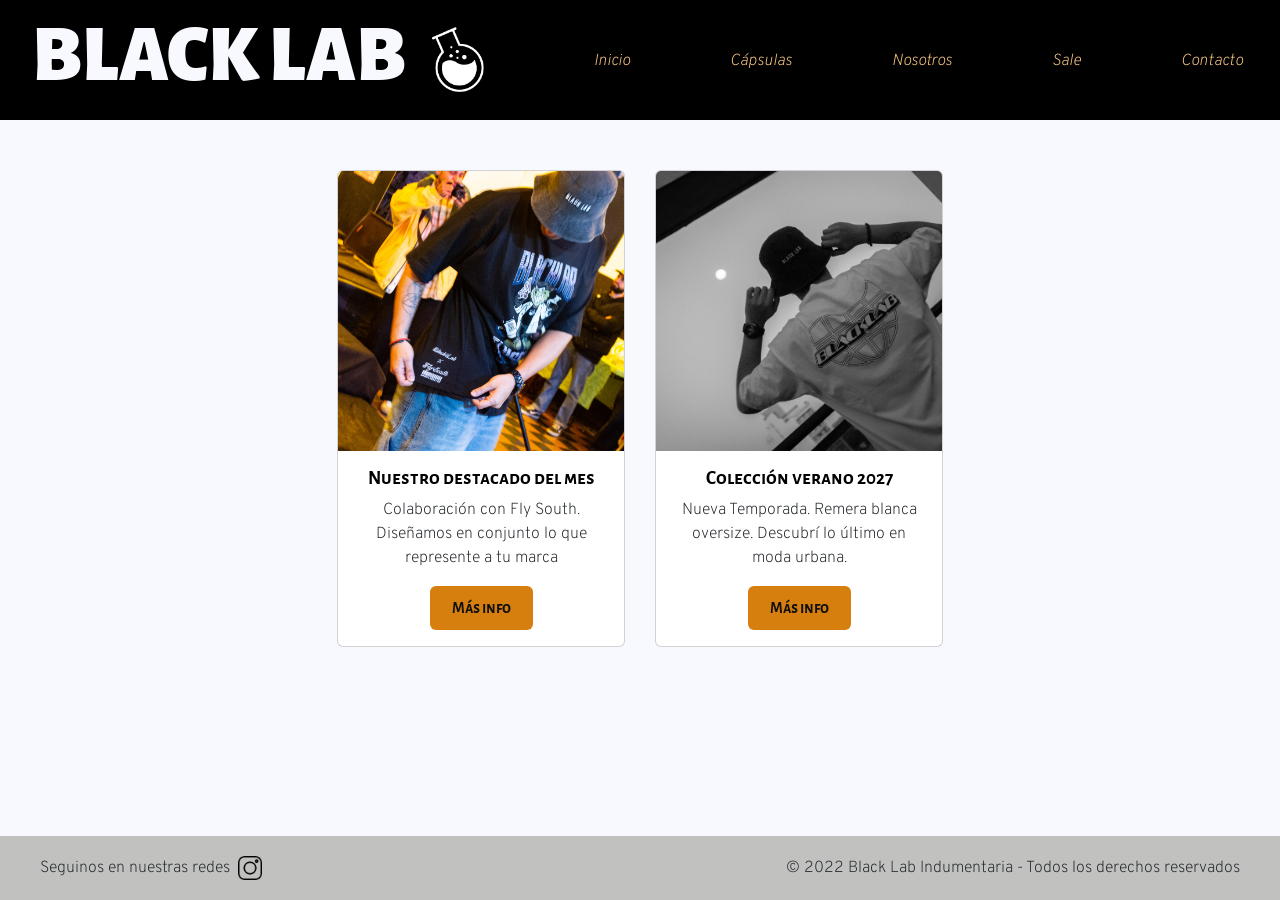
<file: index.html>
<!DOCTYPE html>
<html lang="es">
<head>
  <meta charset="UTF-8">
  <meta name="viewport" content="width=device-width, initial-scale=1.0">
  <link href="https://cdn.jsdelivr.net/npm/bootstrap@5.3.3/dist/css/bootstrap.min.css" rel="stylesheet">
  <link href="https://unpkg.com/aos@2.3.1/dist/aos.css" rel="stylesheet">
  <link rel="stylesheet" href="./styles.css/main.css"> 
  <meta name="description" content="Black Lab Indumentaria, todo lo que necesitas para encarar tu día a día">
  <meta name="keywords" content="blacklab, indumentaria, conocenos, inicio"/>
  <title> Black Lab Indumentaria</title>
</head>
<body>
  <header>
    <nav class="navbar navbar-expand-lg navbar-dark bg-black w-100">
    <div class="container-fluid">
    <!-- LOGO Y TÍTULO -->
    <a class="logo-marca" href="index.html">
    <h1 class="textocentro">BLACK LAB</h1>
    <img src="assets/logo black lab.png" alt="Logo Black Lab" class="logo-img">
    </a>
    <!-- BOTÓN HAMBURGUESA -->
    <button class="navbar-toggler" type="button" data-bs-toggle="collapse" data-bs-target="#menuPrincipal" aria-controls="menuPrincipal" aria-expanded="false" aria-label="Toggle navigation">
    <span class="navbar-toggler-icon"></span>
    </button>
    <!--LINKS-->
    <div class="collapse navbar-collapse justify-content-end" id="menuPrincipal">
      <ul class="links m-0">
      <li><a href="index.html" class="linkMenu">Inicio</a></li>
      <li><a href="pages/capsulas.html" class="linkMenu">Cápsulas</a></li>
      <li><a href="pages/nosotros.html" class="linkMenu">Nosotros</a></li>
      <li><a href="pages/sale.html" class="linkMenu">Sale</a></li>
      <li><a href="pages/contacto.html" class="linkMenu">Contacto</a></li>
      </ul>
    </div>
    </div>
    </nav>
  </header>
<main>
  <section class="encabezadoSeccion">
    <div class="card" style="width: 18rem;" data-aos="zoom-in">
    <img src="assets/blacklab5.jpg" class="card-img-top" alt="hombre mostrando la marca de la remera">
    <div class="card-body">
    <h2 class="card-colaboracion">Nuestro destacado del mes</h2>
    <p class="card-text">Colaboración con Fly South. Diseñamos en conjunto lo que represente a tu marca</p>
    <a href="pages/contacto.html" class="btn btn-primary">Más info</a>
    </div>
    </div>
    <div class="card" style="width: 18rem;" data-aos="zoom-in">
    <img src="assets/blacklab.jpg" class="card-img-top" alt="hombre de espaldas con una remera con el nombre de la marca Black Lab">
    <div class="card-body">
    <h3 class="card-title">Colección verano 2027</h3>
    <p class="card-text">Nueva Temporada. Remera blanca oversize. Descubrí lo último en moda urbana.</p>
    <a href="pages/capsulas.html" class="btn btn-primary">Más info</a>
    </div>
    </div>
  </section> 
</main>
<footer>
  <p>Seguinos en nuestras redes <a href="https://www.instagram.com/blacklab.ind/" target="_blank"><img src="./assets/instagram.png" alt="logo instagram"></a></p>
  <p>&copy; 2022 Black Lab Indumentaria - Todos los derechos reservados</p>
</footer> 
<script src="https://cdn.jsdelivr.net/npm/bootstrap@5.3.3/dist/js/bootstrap.bundle.min.js"></script>
<script src="https://unpkg.com/aos@2.3.1/dist/aos.js"></script>
<script src="https://unpkg.com/aos@2.3.1/dist/aos.js"></script>
<script>
AOS.init({
duration: 1000, 
once: true      
});
</script>
</body>
</html>
</file>
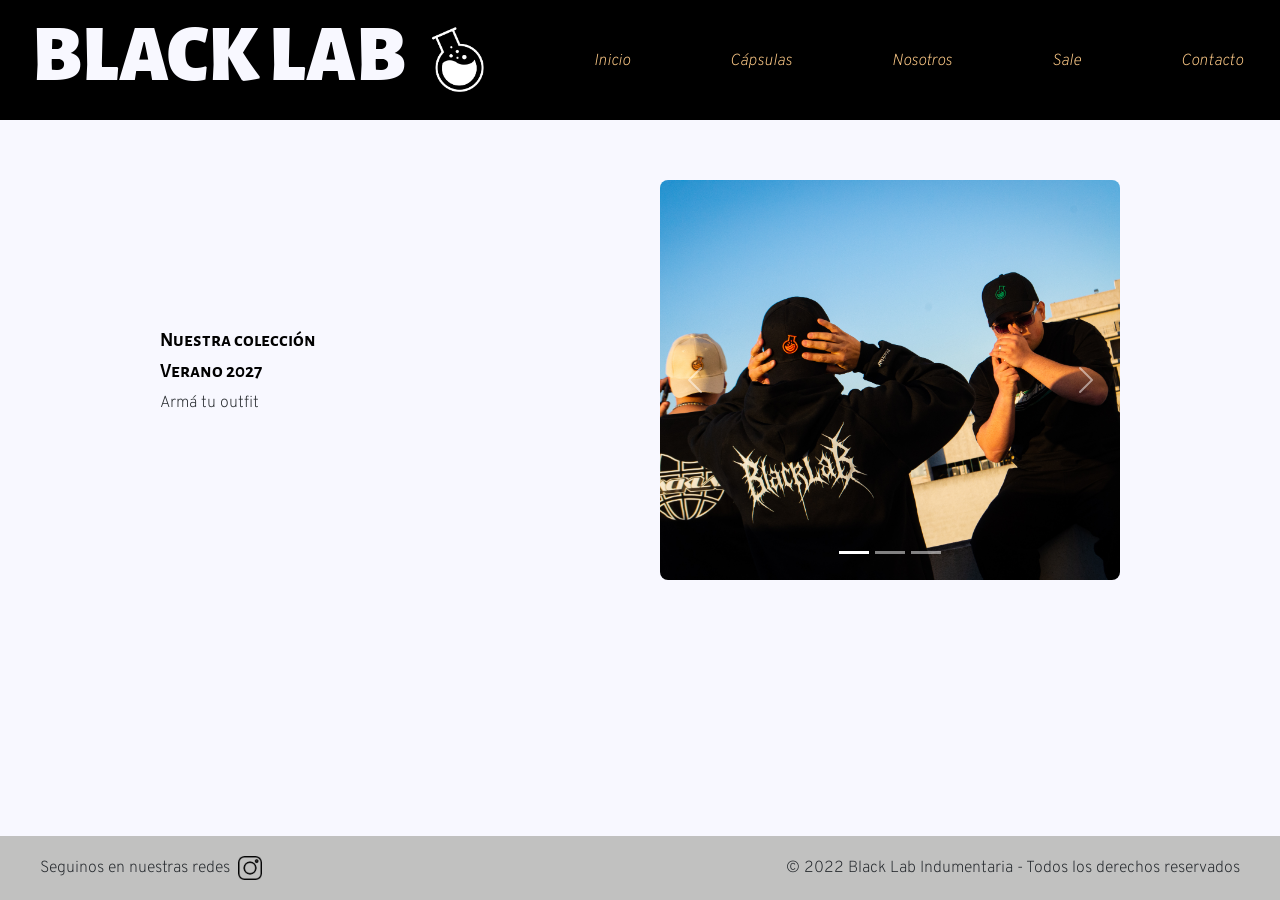
<file: pages/capsulas.html>
<!DOCTYPE html>
<html lang="es">
<head>
  <meta charset="UTF-8">
  <meta name="viewport" content="width=device-width, initial-scale=1.0">
  <link href="https://cdn.jsdelivr.net/npm/bootstrap@5.3.3/dist/css/bootstrap.min.css" rel="stylesheet">
  <link rel="stylesheet" href="../styles.css/main.css">
  <meta name="description" content="Descubrí los nuevos ingresos de la temporada Verano 2026/2027">
  <meta name="keywords" content="ropa, remera, oversize, pantalon, joggin, moda, gorra, piluso"/>
  <title>Black Lab - Cápsulas</title>
</head>
<body>
  <header>
    <nav class="navbar navbar-expand-lg navbar-dark bg-black w-100">
    <div class="container-fluid">
    <!-- LOGO Y TÍTULO -->
    <a class="logo-marca" href="../index.html">
    <h1 class="textocentro">BLACK LAB</h1>
    <img src="../assets/logo black lab.png" alt="Logo Black Lab" class="logo-img">
    </a>
    <!-- BOTÓN HAMBURGUESA -->
    <button class="navbar-toggler" type="button" data-bs-toggle="collapse" data-bs-target="#menuPrincipal" aria-controls="menuPrincipal" aria-expanded="false" aria-label="Toggle navigation">
    <span class="navbar-toggler-icon"></span>
    </button>
    <!--LINKS-->
    <div class="collapse navbar-collapse justify-content-end" id="menuPrincipal">
    <ul class="links m-0">
      <li><a href="../index.html" class="linkMenu">Inicio</a></li>
      <li><a href="capsulas.html" class="linkMenu">Cápsulas</a></li>
      <li><a href="nosotros.html" class="linkMenu">Nosotros</a></li>
      <li><a href="sale.html" class="linkMenu">Sale</a></li>
      <li><a href="contacto.html" class="linkMenu">Contacto</a></li>
    </ul>
    </div>
    </div>
    </nav>
  </header>
  <main>
    <section id="contenedorCapsulas">
      <article class="infoCapsulas"> 
      <h2>Nuestra colección</h2>
      <h3> Verano 2027 </h3>
      <p>Armá tu outfit</p>
      </article>
      <div id="carouselExampleCaptions" class="carousel slide" data-bs-ride="carousel">
      <div class="carousel-indicators">
      <button type="button" data-bs-target="#carouselExampleCaptions" data-bs-slide-to="0" class="active" aria-current="true" aria-label="Slide 1"></button>
      <button type="button" data-bs-target="#carouselExampleCaptions" data-bs-slide-to="1" aria-label="Slide 2"></button>
      <button type="button" data-bs-target="#carouselExampleCaptions" data-bs-slide-to="2" aria-label="Slide 3"></button>
      </div>
      <div id="contenedorTotal"> 
      <div class="carousel-inner">
      <!-- imagen 1 -->
      <div class="carousel-item active">
      <img src="../assets/blacklab10.jpg" class="d-block w-100" alt="tres hombres, dos de espaldas en una terraza modelando remeras y gorras">
      <div class="carousel-caption d-none d-md-block">
      </div>
      </div>
      <!-- imagen 2 -->
      <div class="carousel-item">
      <img src="../assets/blacklab11.jpg" class="d-block w-100" alt="tres hombres parados modelando vestimenta y gorras en un balcón">
      <div class="carousel-caption d-none d-md-block">
      </div>
      </div>
      <!-- imagen 3 -->
      <div class="carousel-item">
      <img src="../assets/blacklab2.jpg" class="d-block w-100" alt="modelo con ropa de la marca">
      <div class="carousel-caption d-none d-md-block">
      <h5>Colección</h5>
      <p>Lo nuevo de la temporada</p>
      </div>
      </div>
      </div>
      </div>
      <button class="carousel-control-prev" type="button" data-bs-target="#carouselExampleCaptions" data-bs-slide="prev">
      <span class="carousel-control-prev-icon" aria-hidden="true"></span>
      <span class="visually-hidden">Previous</span>
      </button>
      <button class="carousel-control-next" type="button" data-bs-target="#carouselExampleCaptions" data-bs-slide="next">
      <span class="carousel-control-next-icon" aria-hidden="true"></span>
      <span class="visually-hidden">Next</span>
      </button>
      </div>
    </section>
  </main>
  <footer>
  <p>Seguinos en nuestras redes <a href="https://www.instagram.com/blacklab.ind/" target="_blank"><img src="../assets/instagram.png" alt="logo instagram"></a></p>
  <p>&copy; 2022 Black Lab Indumentaria - Todos los derechos reservados</p>
  </footer> 
<script src="https://cdn.jsdelivr.net/npm/bootstrap@5.3.3/dist/js/bootstrap.bundle.min.js"></script>     
</body>
</html>
</file>
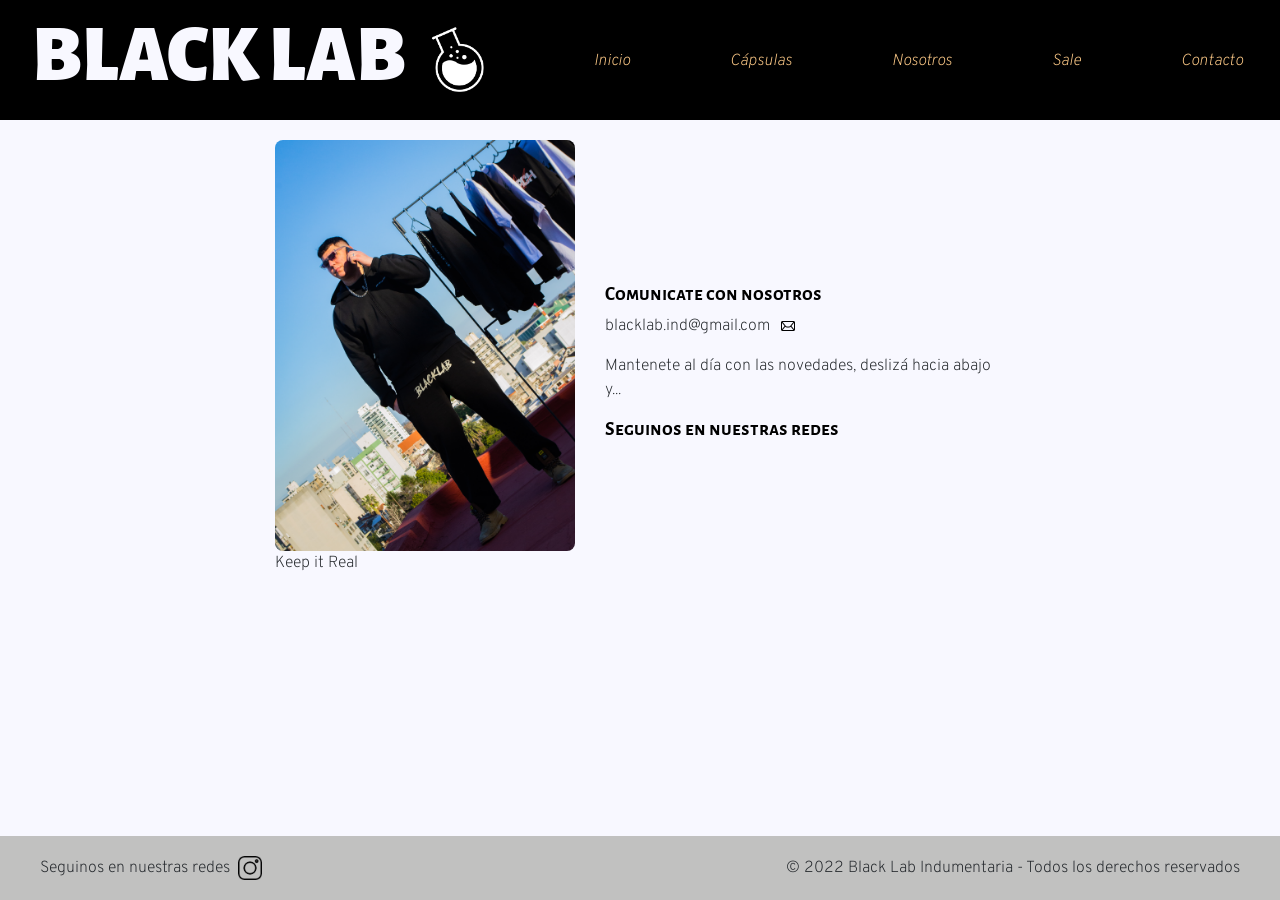
<file: pages/contacto.html>
<!DOCTYPE html>
<html lang="es">
<head>
  <meta charset="UTF-8">
  <meta name="viewport" content="width=device-width, initial-scale=1.0">
  <link href="https://cdn.jsdelivr.net/npm/bootstrap@5.3.3/dist/css/bootstrap.min.css" rel="stylesheet">
  <link rel="stylesheet" href="../styles.css/main.css">
  <meta name="description" content="Para mas información sobre nuestras prendas no dudes en contactarte con nosotros">
  <meta name="keywords" content="contacto, telefono, mail, redes sociales"/>
  <title>Black Lab - Contacto</title>
</head>
<body>
  <header>
    <nav class="navbar navbar-expand-lg navbar-dark bg-black w-100">
    <div class="container-fluid">
    <!-- LOGO Y TÍTULO -->
    <a class="logo-marca" href="../index.html">
    <h1 class="textocentro">BLACK LAB</h1>
    <img src="../assets/logo black lab.png" alt="Logo Black Lab" class="logo-img">
    </a>
    <!-- BOTÓN HAMBURGUESA -->
    <button class="navbar-toggler" type="button" data-bs-toggle="collapse" data-bs-target="#menuPrincipal" aria-controls="menuPrincipal" aria-expanded="false" aria-label="Toggle navigation">
    <span class="navbar-toggler-icon"></span>
    </button>
    <!--LINKS-->
    <div class="collapse navbar-collapse justify-content-end" id="menuPrincipal">
    <ul class="links m-0">
      <li><a href="../index.html" class="linkMenu">Inicio</a></li>
      <li><a href="capsulas.html" class="linkMenu">Cápsulas</a></li>
      <li><a href="nosotros.html" class="linkMenu">Nosotros</a></li>
      <li><a href="sale.html" class="linkMenu">Sale</a></li>
      <li><a href="contacto.html" class="linkMenu">Contacto</a></li>
    </ul>
    </div>
    </div>
    </nav>
  </header>
  <main>
    <section class="contenedorContacto">
      <figure class="fotoContacto">   
      <img src="../assets/blacklab3.jpg" alt="Hombre con anteojos de sol hablando por teléfono parado al lado de un perchero con ropa colgada"> 
      <figcaption>Keep it Real</figcaption>
      </figure>
      <article class="textoContacto">
      <h2> Comunicate con nosotros</h2>
      <p>blacklab.ind@gmail.com <img id="logoEmail" src="../assets/email.png" alt="logo email"></p>
      <p>Mantenete al día con las novedades, deslizá hacia abajo y...</p>  
      <h3> Seguinos en nuestras redes  </h3>
      </article>
    </section>
  </main>
  <footer>
  <p>Seguinos en nuestras redes <a href="https://www.instagram.com/blacklab.ind/" target="_blank"><img src="../assets/instagram.png" alt="logo instagram"></a></p>
  <p>&copy; 2022 Black Lab Indumentaria - Todos los derechos reservados</p>
  </footer>  
  <script src="https://cdn.jsdelivr.net/npm/bootstrap@5.3.3/dist/js/bootstrap.bundle.min.js"></script>
</body>
</html>
</file>
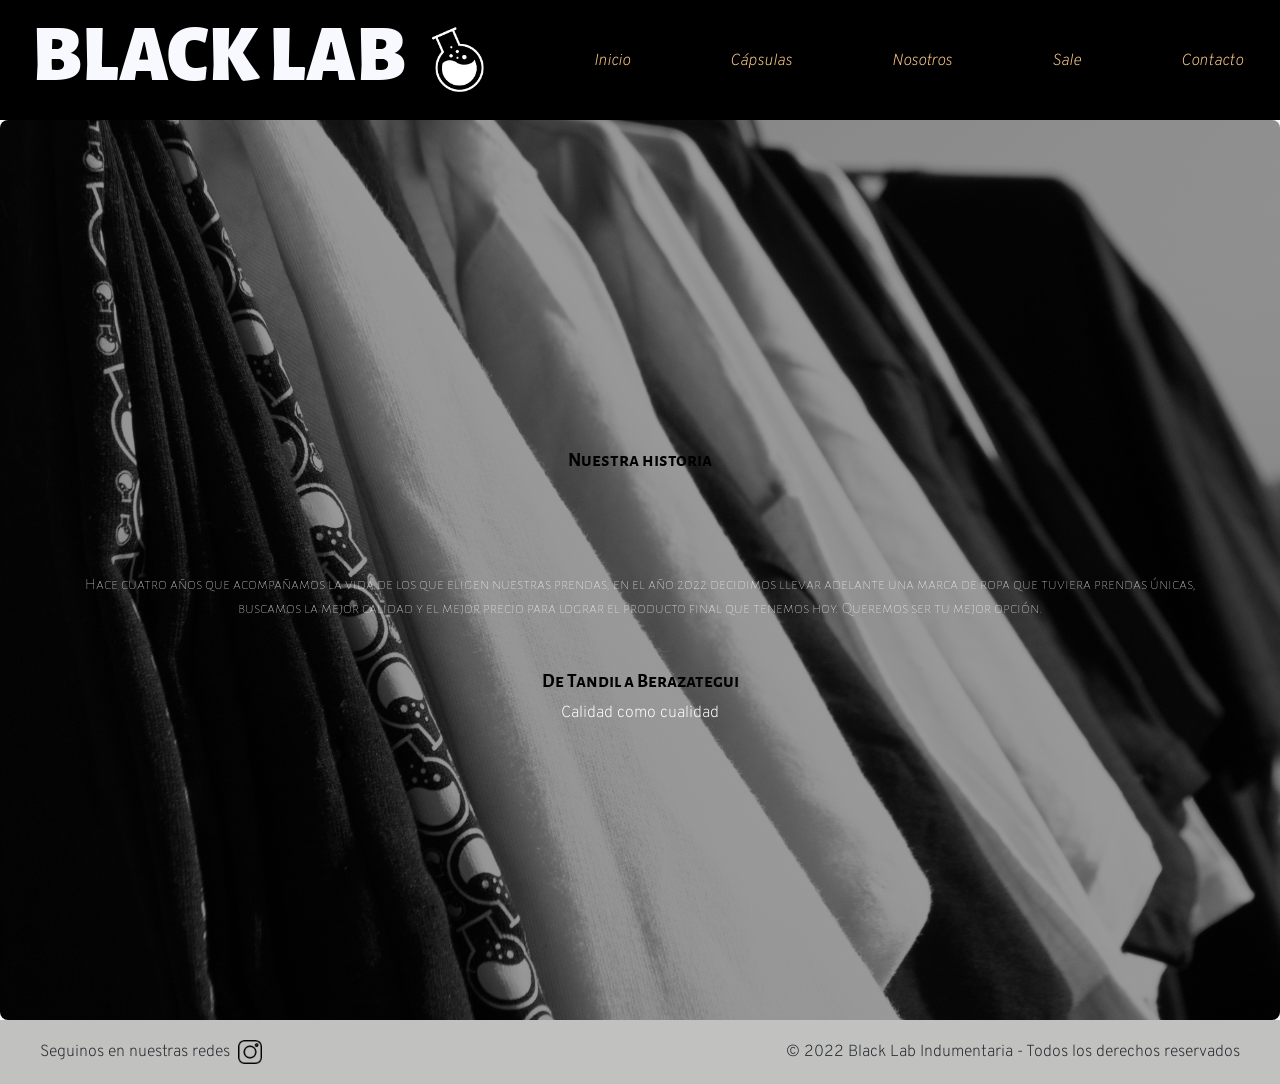
<file: pages/nosotros.html>
<!DOCTYPE html>
<html lang="es">
<head>
  <meta charset="UTF-8">
  <meta name="viewport" content="width=device-width, initial-scale=1.0">
  <link href="https://cdn.jsdelivr.net/npm/bootstrap@5.3.3/dist/css/bootstrap.min.css" rel="stylesheet">
  <link rel="stylesheet" href="../styles.css/main.css">
  <meta name="description" content="Desde 2022 siendo parte de la vida de quienes nos eligen">
  <meta name="keywords" content="recorrido, nosotros, 2022, historia"/>
  <title>Black Lab - Nosotros</title>
</head>
<body>
  <header>
    <nav class="navbar navbar-expand-lg navbar-dark bg-black w-100">
    <div class="container-fluid">
    <!-- LOGO Y TÍTULO -->
    <a class="logo-marca" href="../index.html">
    <h1 class="textocentro">BLACK LAB</h1>
    <img src="../assets/logo black lab.png" alt="Logo Black Lab" class="logo-img">
    </a>
    <!-- BOTÓN HAMBURGUESA -->
    <button class="navbar-toggler" type="button" data-bs-toggle="collapse" data-bs-target="#menuPrincipal" aria-controls="menuPrincipal" aria-expanded="false" aria-label="Toggle navigation">
    <span class="navbar-toggler-icon"></span>
    </button>
    <!--LINKS-->
    <div class="collapse navbar-collapse justify-content-end" id="menuPrincipal">
    <ul class="links m-0">
      <li><a href="../index.html" class="linkMenu">Inicio</a></li>
      <li><a href="capsulas.html" class="linkMenu">Cápsulas</a></li>
      <li><a href="nosotros.html" class="linkMenu">Nosotros</a></li>
      <li><a href="sale.html" class="linkMenu">Sale</a></li>
      <li><a href="contacto.html" class="linkMenu">Contacto</a></li>
    </ul>
    </div>
    </div>
    </nav>
  </header>
  <main>
    <section id="perchero">
    <h2 class="encabezadoSeccion""> Nuestra historia</h2>
    <p class="encabezadoSeccion">Hace cuatro años que acompañamos la vida de los que eligen nuestras prendas, en el año 2022 decidimos llevar adelante una marca de ropa que tuviera prendas únicas, buscamos la mejor calidad y el mejor precio para lograr el producto final que tenemos hoy. Queremos ser tu mejor opción.</p>
    <article>       
    <h3 class="textocentro">De Tandil a Berazategui</h3>
    <p class="textocentro">Calidad como cualidad</p>
    </article>
    </section>
  </main>
  <footer>
  <p>Seguinos en nuestras redes <a href="https://www.instagram.com/blacklab.ind/" target="_blank"><img src="../assets/instagram.png" alt="logo instagram"></a></p>
  <p>&copy; 2022 Black Lab Indumentaria - Todos los derechos reservados</p>
  </footer> 
<script src="https://cdn.jsdelivr.net/npm/bootstrap@5.3.3/dist/js/bootstrap.bundle.min.js"></script>
</body>
</html>
</file>
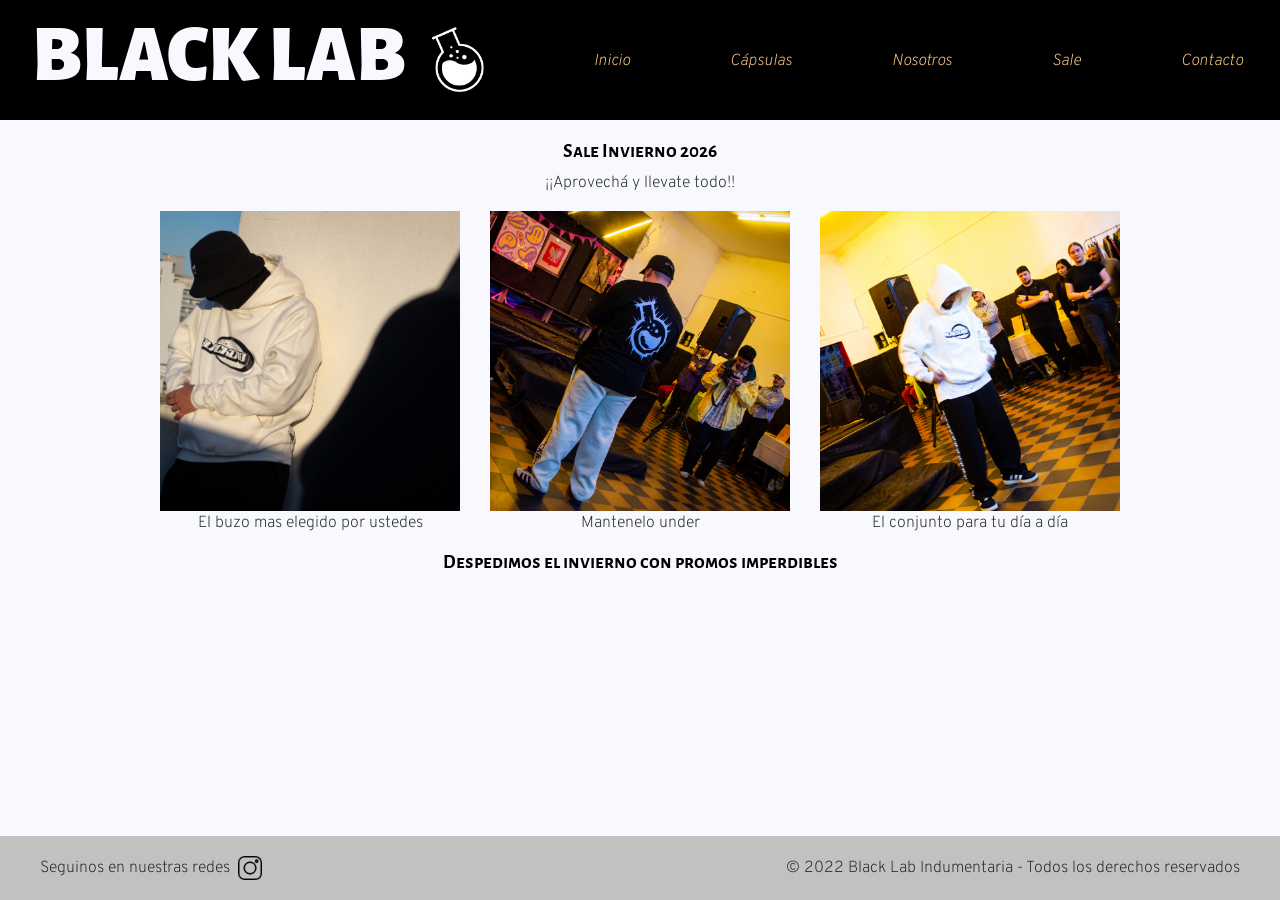
<file: pages/sale.html>
<!DOCTYPE html>
<html lang="es">
<head>
  <meta charset="UTF-8">
  <meta name="viewport" content="width=device-width, initial-scale=1.0">
  <link href="https://cdn.jsdelivr.net/npm/bootstrap@5.3.3/dist/css/bootstrap.min.css" rel="stylesheet">
  <link rel="stylesheet" href="../styles.css/main.css">
  <meta name="description" content="No te pierdas las promos de la temporada, siempre tenemos algo lindo para vos">
  <meta name="keywords" content="rebajas, ofertas, sale, promociones, descuentos"/>
  <title>Black Lab - Sale</title>
</head>
<body>
  <header>
    <nav class="navbar navbar-expand-lg navbar-dark bg-black w-100">
    <div class="container-fluid">
    <!-- LOGO Y TÍTULO -->
    <a class="logo-marca" href="../index.html">
    <h1 class="textocentro">BLACK LAB</h1>
    <img src="../assets/logo black lab.png" alt="Logo Black Lab" class="logo-img">
    </a>
    <!-- BOTÓN HAMBURGUESA -->
    <button class="navbar-toggler" type="button" data-bs-toggle="collapse" data-bs-target="#menuPrincipal" aria-controls="menuPrincipal" aria-expanded="false" aria-label="Toggle navigation">
    <span class="navbar-toggler-icon"></span>
    </button>
    <!--LINKS-->
    <div class="collapse navbar-collapse justify-content-end" id="menuPrincipal">
      <ul class="links m-0">
        <li><a href="../index.html" class="linkMenu">Inicio</a></li>
        <li><a href="capsulas.html" class="linkMenu">Cápsulas</a></li>
        <li><a href="nosotros.html" class="linkMenu">Nosotros</a></li>
        <li><a href="sale.html" class="linkMenu">Sale</a></li>
        <li><a href="contacto.html" class="linkMenu">Contacto</a></li>
      </ul>
    </div>
    </div>
    </nav>
  </header>
  <main>
    <section id="sale">
      <h2> Sale Invierno 2026</h2>
      <p>¡¡Aprovechá y llevate todo!!</p>
      <div class="productos">
      <article>
      <figure>   
      <img src="../assets/blacklab4.jpg" alt="foto de hombre con piluso, con la cara cubierta y buzo beige con la inscripci´on de la marca en el pecho"> 
      <figcaption>El buzo mas elegido por ustedes</figcaption>
      </figure> 
      </article>
      <article>
      <figure>   
      <img src="../assets/blacklab7.jpg" alt="hombre parado de espalda desfilando vestimenta de remera con estampa y joggin"> 
      <figcaption>Mantenelo under</figcaption>
      </figure> 
      </article>
      <article>
      <figure>   
      <img src="../assets/blacklab9.jpg" alt="hombre desfilando conjunto de buzo con capucha y joggin"> 
      <figcaption>El conjunto para tu día a día</figcaption>
      </figure> 
      </article>
      </div> 
      <h3>Despedimos el invierno con promos imperdibles</h3>
    </section>
  </main>
  <footer>
  <p>Seguinos en nuestras redes <a href="https://www.instagram.com/blacklab.ind/" target="_blank"><img src="../assets/instagram.png" alt="logo instagram"></a></p>
  <p>&copy; 2022 Black Lab Indumentaria - Todos los derechos reservados</p>
  </footer> 
<script src="https://cdn.jsdelivr.net/npm/bootstrap@5.3.3/dist/js/bootstrap.bundle.min.js"></script>
</body>
</html>
</file>
<file: styles.css/main.css>
@import url("https://fonts.googleapis.com/css2?family=Alegreya+Sans+SC:ital,wght@0,100;0,300;0,400;0,500;0,700;0,800;0,900;1,100;1,300;1,400;1,500;1,700;1,800;1,900&family=Barlow+Condensed:ital,wght@0,100;0,200;0,300;0,400;0,500;0,600;0,700;0,800;0,900;1,100;1,200;1,300;1,400;1,500;1,600;1,700;1,800;1,900&family=Concert+One&family=Galindo&family=Maitree:wght@200;300;400;500;600;700&family=Overpass:ital,wght@0,100..900;1,100..900&display=swap");
* {
  margin: 0;
  padding: 0;
  box-sizing: boder-box;
}

body {
  background-color: #f8f8ff;
  min-height: 100vh;
  display: grid;
  grid-template-rows: auto 1fr auto;
}

ul {
  list-style: none;
}

.textocentro {
  text-align: center;
}

h1 {
  color: #f8f8ff;
  font-family: "Alegreya Sans SC", sans-serif;
  font-weight: 900;
  font-size: 80px;
  margin-left: 20px;
  font-style: normal;
}

h2, h3, h4, .card-title, .card-colaboracion {
  font-family: "Alegreya Sans SC", sans-serif;
  font-weight: 600;
  font-style: normal;
  font-size: larger;
  color: #000000;
}

main p, main .card-text {
  font-family: "Overpass", sans-serif;
  font-optical-sizing: auto;
  font-weight: 200;
  font-style: normal;
}
main figure figcaption {
  font-family: "Overpass", sans-serif;
  font-optical-sizing: auto;
  font-weight: 200;
  font-style: normal;
}

figure figcaption .piedepagina {
  font-family: "Alegreya Sans SC", sans-serif;
}

footer p {
  margin-bottom: auto;
}

.logo-marca {
  display: flex;
  justify-content: center;
  align-items: center;
  gap: 12px;
}

.logo-img {
  width: 80px;
  height: auto;
}

@keyframes saltoEntrada {
  0% {
    opacity: 0;
    transform: translateY(18px);
  }
  60% {
    opacity: 1;
    transform: translateY(-6px);
  }
  80% {
    transform: translateY(0);
  }
  100% {
    opacity: 1;
    transform: translateY(0);
  }
}
.links li {
  opacity: 0;
  animation: saltoEntrada 0.6s ease-out forwards;
}
.links li:nth-child(1) {
  animation-delay: 0.1s;
}
.links li:nth-child(2) {
  animation-delay: 0.25s;
}
.links li:nth-child(3) {
  animation-delay: 0.4s;
}
.links li:nth-child(4) {
  animation-delay: 0.55s;
}
.links li:nth-child(5) {
  animation-delay: 0.7s;
}

header {
  background-color: #000000;
  display: flex;
  justify-content: space-between;
  align-items: center;
}
header p {
  color: #f8f8ff;
  font-family: "Alegreya Sans SC", sans-serif;
  font-weight: 800;
  font-style: normal;
}
header a {
  color: #ffcb88;
  text-decoration: none;
  font-family: "Overpass", sans-serif;
  font-optical-sizing: auto;
  font-weight: 200;
  font-style: italic;
  transition: all 0.3s ease;
}
header a:hover, header a:focus {
  color: #f8f8ff;
}
header a:active {
  color: #ffcb88;
  transform: scale(0.96);
}
@media (max-width: 576px) {
  header h1 {
    font-size: 1.5rem;
    white-space: nowrap;
    margin: 0;
    line-height: 1;
    display: flex;
    align-items: center;
  }
  header .logo-img {
    height: 30px;
    width: auto;
    -o-object-fit: contain;
       object-fit: contain;
  }
}

.links {
  padding: 25px;
  display: flex;
  gap: 100px;
  justify-content: space-evenly;
  align-items: center;
}
@media (max-width: 991px) {
  .links {
    flex-direction: column;
    gap: 20px;
    padding: 20px;
  }
}
@media (max-width: 768px) {
  .links {
    flex-direction: column;
    flex-wrap: wrap;
    gap: 10px;
    justify-content: center;
    padding: 20px;
  }
}

.linkMenu {
  transition: all 0.3s ease;
}
.linkMenu:hover, .linkMenu:focus {
  color: #f8f8ff;
}
.linkMenu:active {
  color: #ffcb88;
  transform: scale(0.96);
}

footer {
  background-color: #c1c1c0;
  font-family: "Overpass", sans-serif;
  font-optical-sizing: auto;
  font-weight: 200;
  font-style: normal;
  display: flex;
  justify-content: space-between;
  align-items: center;
  padding: 20px 40px;
}
footer p {
  display: flex;
  align-items: center;
  gap: 8px;
}
footer img {
  width: 24px;
  height: auto;
}
@media (max-width: 768px) {
  footer {
    flex-direction: column;
    gap: 15px;
    text-align: center;
    padding: 20px;
  }
}

.encabezadoSeccion {
  display: flex;
  text-align: center;
  margin-bottom: 30px;
  margin-top: 30px;
  justify-content: center;
  gap: 30px;
  flex-wrap: wrap;
  padding: 20px;
  font-family: "Alegreya Sans SC", sans-serif;
}

.productos {
  display: flex;
  justify-content: center;
  flex-wrap: wrap;
  gap: 30px;
}
.productos img {
  width: 300px;
  height: 300px;
  -o-object-fit: cover;
     object-fit: cover;
}

.card {
  transition: all 0.3s ease;
}
.card .card-img-top {
  height: 280px;
  -o-object-fit: cover;
     object-fit: cover;
  width: 100%;
}
.card .btn-primary {
  background-color: #ffcb88;
  border-color: #000000;
  color: #000000;
}
.card .btn-primary:hover {
  background-color: #000000;
  border-color: #000000;
  color: #ffcb88;
}

.card-body {
  display: flex;
  flex-direction: column;
  align-items: center;
  text-align: center;
  justify-content: space-between;
}

#perchero {
  width: 100%;
  height: 100vh;
  background-image: linear-gradient(rgba(0, 0, 0, 0.4), rgba(0, 0, 0, 0.4)), url("../assets/blacklab1.jpg");
  background-size: cover;
  background-position: center;
  background-repeat: no-repeat;
  display: flex;
  flex-direction: column;
  justify-content: center;
  align-items: center;
  text-align: center;
  color: #ffffff;
  padding: 2rem;
  border-radius: 8px;
  margin: 0;
}

#sale {
  text-align: center;
  padding: 20px;
}

.contenedorContacto {
  display: flex;
  justify-content: center;
  align-items: center;
  gap: 30px;
  padding: 20px;
}
@media (max-width: 768px) {
  .contenedorContacto {
    flex-direction: column;
    text-align: center;
  }
}

#logoEmail {
  vertical-align: middle;
  width: 16px;
  height: auto;
  margin-left: 6px;
}

.fotoContacto img {
  width: 300px;
  height: auto;
  border-radius: 8px;
}
@media (max-width: 768) {
  .fotoContacto img {
    width: 100%;
    max-width: 280px;
  }
}

.textoContacto {
  max-width: 400px;
}

.infoCapsulas {
  grid-area: texto;
}

#carouselExampleCaptions {
  grid-area: carrusel;
}

#contenedorCapsulas {
  display: grid;
  grid-template-areas: "texto" "carrusel";
  gap: 20px;
  margin: 20px auto;
  padding: 20px;
  max-width: 1000px;
}
@media (max-width: 768px) {
  #contenedorCapsulas {
    grid-template-columns: 1fr;
    gap: 20px;
    text-align: center;
  }
}
@media (min-width: 1024px) {
  #contenedorCapsulas {
    grid-template-columns: 1fr 1fr;
    grid-template-areas: "texto carrusel";
    gap: 40px;
    margin: 40px auto;
    align-items: center;
  }
}

.carousel-item img {
  height: 400px;
  -o-object-fit: cover;
     object-fit: cover;
  border-radius: 8px;
}
@media (max-width: 768px) {
  .carousel-item img {
    height: 280px;
    -o-object-fit: cover;
       object-fit: cover;
  }
}

.btn.btn-primary {
  display: inline-block;
  padding: 10px 22px;
  border-radius: 6px;
  font-weight: 600;
  text-decoration: none;
  text-align: center;
  transition: all 0.3s ease;
  border: none;
}

.btn.btn-primary {
  background-color: #d67f0e;
  color: #111;
}
.btn.btn-primary:hover {
  background-color: #111;
}/*# sourceMappingURL=main.css.map */
</file>
